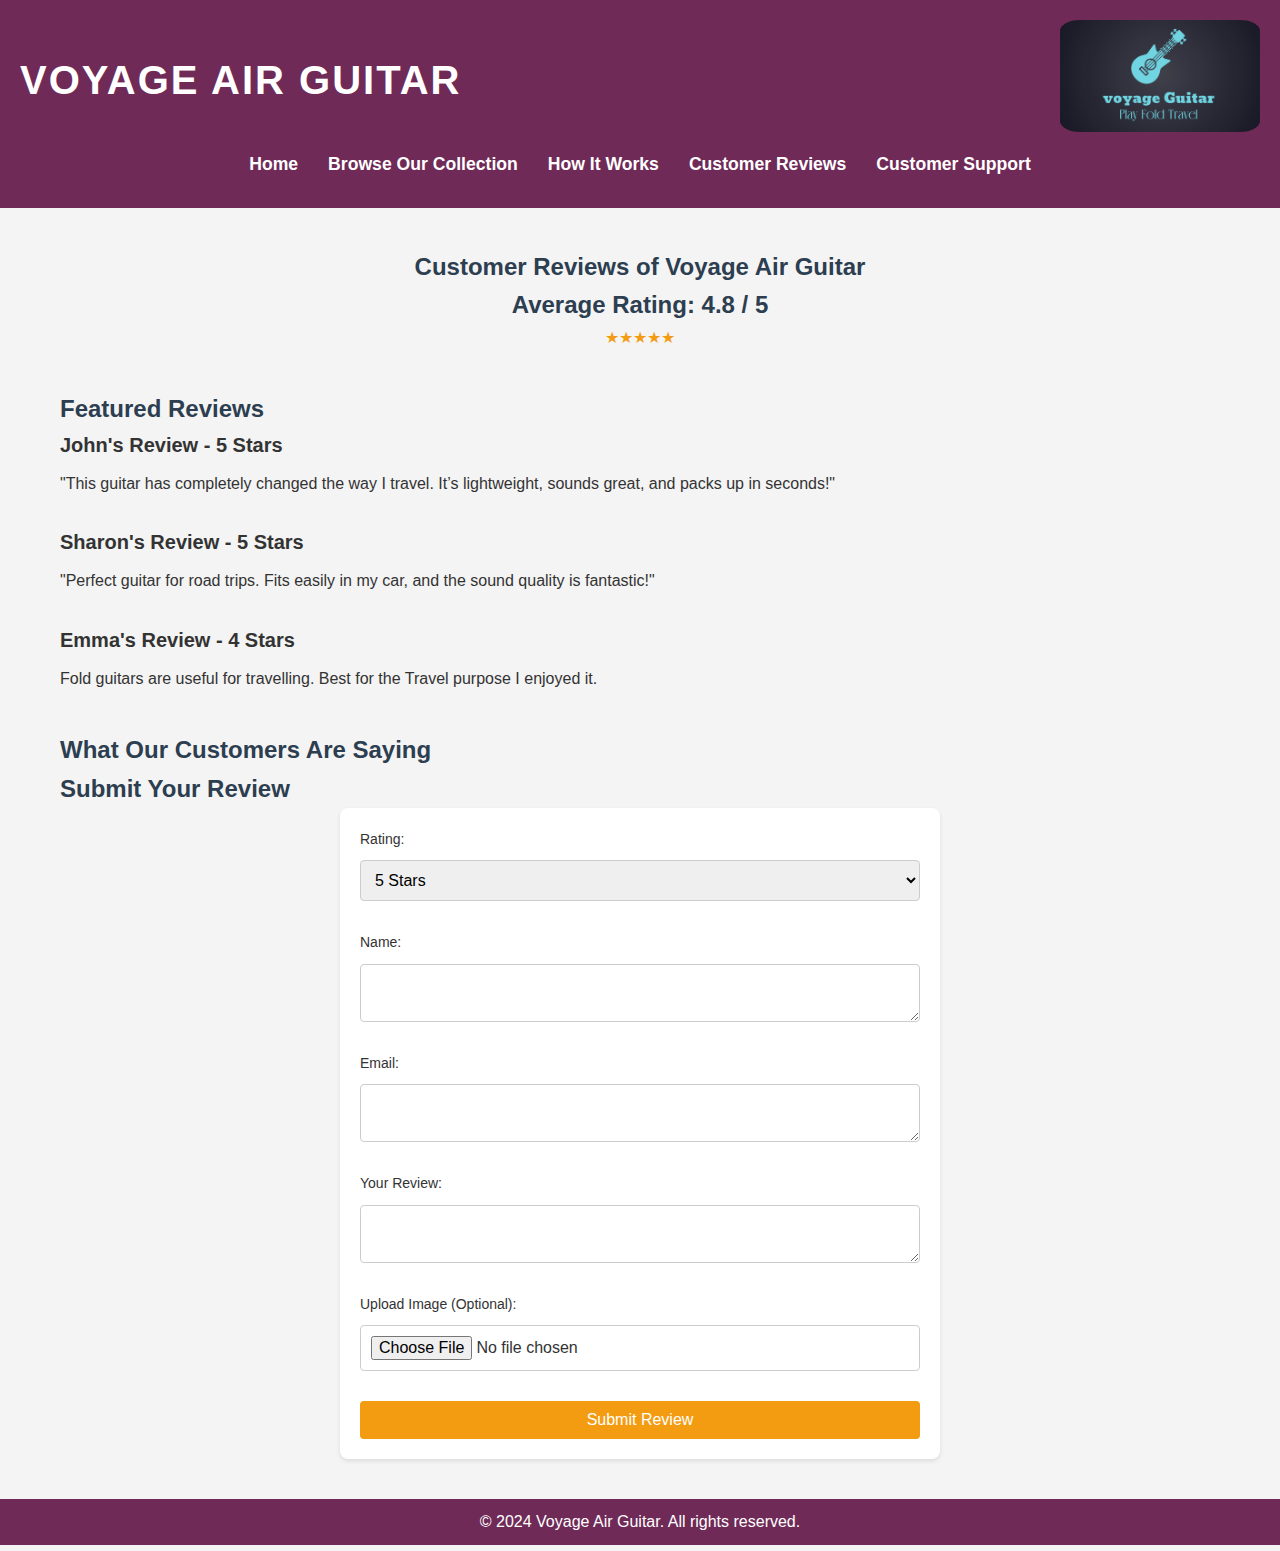
<file: review.html>
<!DOCTYPE html>
<html lang="en">
<head>
    <meta charset="UTF-8">
    <meta name="viewport" content="width=device-width, initial-scale=1.0">
    <meta name="description" content="Read customer reviews for Voyage Air Guitar. Discover why travelers love our portable, high-quality folding guitars. See what our customers are saying about their experience with Voyage Air Guitar.">
    <meta name="robots" content="index, follow">
    <title>Customer Reviews | Voyage Air Guitar - Best Folding Travel Guitar</title>
    <link rel="stylesheet" href="css/styles.css">
    <!-- Font Awesome for Social Media Icons -->
    <link rel="stylesheet" href="https://cdnjs.cloudflare.com/ajax/libs/font-awesome/6.0.0-beta3/css/all.min.css">
    
    <!-- Structured Data Markup for Reviews -->
    <script type="application/ld+json">
    {
        "@context": "https://schema.org",
        "@type": "Review",
        "itemReviewed": {
            "@type": "Product",
            "name": "Voyage Air Guitar"
        },
        "reviewRating": {
            "@type": "Rating",
            "ratingValue": "4.8",
            "bestRating": "5"
        },
        "author": {
            "@type": "Person",
            "name": "John Doe"
        },
        "reviewBody": "This guitar has completely changed the way I travel. It’s lightweight, sounds great, and packs up in seconds!"
    }
    </script>
</head>
<!-- Google tag (gtag.js) -->
<script async src="https://www.googletagmanager.com/gtag/js?id=G-PZDEF6WYPG"></script>
<script>
  window.dataLayer = window.dataLayer || [];
  function gtag(){dataLayer.push(arguments);}
  gtag('js', new Date());

  gtag('config', 'G-PZDEF6WYPG');
</script>
<body>
    <header>
        <div class="header-container">
            <h1 class="site-title">Voyage Air Guitar</h1>
            <div class="logo">
                <img src="logo.png" alt="Voyage Air Guitar logo" class="logo-img">
            </div>
        </div>
        <nav>
            <ul>
                <li><a href="index.html">Home</a></li>
                <li><a href="shop.html">Browse Our Collection</a></li>
                <li><a href="How It Works.html">How It Works</a></li>
                <li><a href="review.html" class="active">Customer Reviews</a></li>
                <li><a href="support.html">Customer Support</a></li>
            </ul>
        </nav>
    </header>

    <main>
        <section class="reviews-summary">
            <h2>Customer Reviews of Voyage Air Guitar</h2>
            <h2>Average Rating: 4.8 / 5</h2>
            <div class="stars">
                <span>★★★★★</span> <!-- Visual star rating -->
            </div>
        </section>

        <section class="featured-reviews">
            <h3>Featured Reviews</h3>
            <div class="review-item">
                <div class="review-content">
                    <h4>John's Review - 5 Stars</h4>
                    <p>"This guitar has completely changed the way I travel. It’s lightweight, sounds great, and packs up in seconds!"</p>
                </div>
            </div>
            <div class="review-item">
                <div class="review-content">
                    <h4>Sharon's Review - 5 Stars</h4>
                    <p>"Perfect guitar for road trips. Fits easily in my car, and the sound quality is fantastic!"</p>
                </div>
            </div>
            <div class="review-item">
                <div class="review-content">
                    <h4>Emma's Review - 4 Stars</h4>
                    <p>Fold guitars are useful for travelling. Best for the Travel purpose I enjoyed it.</p>
                </div>
            </div>
        </section>

        <section class="customer-testimonials">
            <h3>What Our Customers Are Saying</h3>
            <div class="testimonial-carousel">
                <!-- Carousel of testimonials -->
            </div>
        </section>

        <section class="submit-review">
            <h3>Submit Your Review</h3>
            <form action="/submit-review" method="POST" class="review-form">
                <label for="rating">Rating:</label>
                <select id="rating" name="rating">
                    <option value="5">5 Stars</option>
                    <option value="4">4 Stars</option>
                    <option value="3">3 Stars</option>
                    <option value="2">2 Stars</option>
                    <option value="1">1 Star</option>
                </select>
                <label for="review">Name:</label>
                <textarea id="review" name="review" required></textarea>
                <label for="email">Email:</label>
                <textarea id="email" name="email" required></textarea>
                <label for="review">Your Review:</label>
                <textarea id="review" name="review" required></textarea>
                <label for="image">Upload Image (Optional):</label>
                <input type="file" id="image" name="image">
                <button type="submit">Submit Review</button>
            </form>
        </section>
    </main>

    <footer>
        <p>&copy; 2024 Voyage Air Guitar. All rights reserved.</p>
    </footer>

    <style>
        /* Main Content Styles */
        main {
            max-width: 1200px;
            margin: 20px auto;
            padding: 20px;
        }

        h1 {
            font-size: 24px;
            color: white;
        } 
        h2, h3 {
            font-size: 24px;
            color: #2c3e50;
        }

        .reviews-summary {
            text-align: center;
            margin-bottom: 40px;
        }

        .stars span {
            color: #f39c12;
        }

        .featured-reviews {
            margin-bottom: 40px;
        }

        .review-item {
            display: flex;
            margin-bottom: 30px;
            align-items: center;
        }

        .review-img img {
            height: 100px;
            width: 100px;
            border-radius: 50%;
            margin-right: 20px;
        }

        .review-content {
            max-width: 800px;
        }

        .review-content h4 {
            font-size: 20px;
            font-weight: bold;
            margin-bottom: 10px;
        }

        .review-content p {
            font-size: 16px;
        }

        .submit-review form {
            display: flex;
            flex-direction: column;
            gap: 10px;
            max-width: 600px;
            margin: 0 auto;
            background-color: #fff;
            padding: 20px;
            border-radius: 8px;
            box-shadow: 0 2px 4px rgba(0, 0, 0, 0.1);
        }

        .submit-review label {
            font-size: 14px;
        }

        .submit-review select, .submit-review textarea, .submit-review input[type="file"] {
            padding: 10px;
            font-size: 16px;
            margin-bottom: 20px;
            border: 1px solid #ccc;
            border-radius: 4px;
        }

        .submit-review button {
            padding: 10px 20px;
            background-color: #f39c12;
            color: white;
            border: none;
            cursor: pointer;
            border-radius: 4px;
            font-size: 16px;
        }

        .submit-review button:hover {
            background-color: #e67e22;
        }

        .trust-elements img {
            max-width: 100%;
            margin-top: 20px;
        }
    </style>
</body>
</html>
</file>
<file: css/styles.css>
/* Basic Reset */
* {
    margin: 0;
    padding: 0;
    box-sizing: border-box;
}

/* Body and Global Styles */
body {
    font-family: 'Arial', sans-serif;
    line-height: 1.6;
    color: #333;
    background-color: #f4f4f4;
}

/* Header Styles */
header {
    background-color: #893f71; /* Header background color */
    color: white;
    padding: 1rem 0;
    text-align: center;
}

header h1 {
    margin: 0;
    font-size: 2.5rem;
    text-transform: uppercase;
    letter-spacing: 2px;
}

nav ul {
    list-style: none;
    padding: 0;
    text-align: center;
}

nav ul li {
    display: inline;
    margin: 0 15px;
}

nav ul li a {
    color: white;
    text-decoration: none;
    font-weight: bold;
    font-size: 1.1rem;
}

nav ul li a:hover {
    color: #ffcc00; /* Hover effect with yellow */
}

/* Hero Section */
.hero {
    display: flex;
    flex-direction: column;
    justify-content: center;
    align-items: center;
    text-align: center;
    padding: 50px 0;
    background-color: #f4f4f4;
}

/* Hero Title and Description */
.hero h2 {
    font-size: 3rem;
    color: #893f71;
    margin-bottom: 1rem;
}

.hero p {
    font-size: 1.25rem;
    color: #333;
    margin-bottom: 1.5rem;
}

/* Hero Image */
.hero-image {
    width: 80%; /* Adjust width */
    height: 400px; /* Adjust height for better proportion */
    object-fit: cover;
    margin-top: 20px;
}

/* Features Section (for homepage) */
.features {
    text-align: center;
    padding: 3rem 1rem;
    background-color: #fff;
}

.features h3 {
    font-size: 2.5rem;
    color: #893f71;
    margin-bottom: 1.5rem;
}

.features p {
    font-size: 1.2rem;
    color: #555;
    margin-bottom: 2rem;
}

/* Feature Grid Section */
.feature-grid {
    display: grid;
    grid-template-columns: repeat(3, 1fr);
    gap: 20px;
    padding: 2rem 0;
}

.feature-grid .item {
    background-color: #fff;
    padding: 1.5rem;
    border-radius: 10px;
    box-shadow: 0 5px 15px rgba(0, 0, 0, 0.1);
    text-align: center;
}

.feature-grid .item img {
    width: 100%;
    height: 200px;
    object-fit: cover;
    margin-bottom: 1rem;
}

.feature-grid .item h4 {
    font-size: 1.6rem;
    color: #893f71;
    margin-bottom: 1rem;
}

.feature-grid .item p {
    font-size: 1rem;
    color: #555;
}

/* Shop Section */
.shop-items {
    text-align: center;
    padding: 3rem 0;
}

.shop-items h2 {
    font-size: 2.5rem;
    color: #893f71;
    margin-bottom: 2rem;
}

/* Product Grid Layout */
.product-grid {
    display: grid;
    grid-template-columns: repeat(3, 1fr);
    gap: 30px;
    justify-items: center;
    margin-top: 3rem;
}

.product-card {
    background-color: #fff;
    border-radius: 10px;
    overflow: hidden;
    box-shadow: 0 5px 15px rgba(0, 0, 0, 0.1);
    transition: transform 0.3s ease, box-shadow 0.3s ease;
    cursor: pointer;
    height: 400px; /* Set a fixed height for all product cards */
    display: flex;
    flex-direction: column;
}

.product-card:hover {
    transform: scale(1.05);
    box-shadow: 0 10px 30px rgba(0, 0, 0, 0.2);
}

.product-card .product-image {
    width: 100%;
    height: 60%; /* Occupy 60% of the card's height */
    overflow: hidden;
    position: relative;
}

.product-card .product-image img {
    width: 100%;
    height: 100%;
    object-fit: cover;
    transition: transform 0.3s ease;
}

.product-card:hover .product-image img {
    transform: scale(1.1);
}

.product-card .product-info {
    padding: 15px;
    text-align: center;
    flex-grow: 1; /* Ensures the content area grows to fill remaining space */
    display: flex;
    flex-direction: column;
    justify-content: flex-end; /* Pushes content to the bottom */
}

.product-card .product-info h3 {
    font-size: 1.6rem;
    margin-bottom: 10px;
    color: #893f71;
}

.product-card .product-info p {
    font-size: 1.1rem;
    margin-bottom: 15px;
    color: #555;
}

.product-card button {
    padding: 10px 20px;
    background-color: #893f71; /* Purple background for buttons */
    color: white;
    border: none;
    cursor: pointer;
    font-size: 1rem;
    border-radius: 5px;
    transition: background-color 0.3s ease;
    margin-top: auto; /* Pushes the button to the bottom */
}

.product-card button:hover {
    background-color: #7a2d58; /* Darker shade of purple on hover */
}

/* Footer Styles */
footer {
    text-align: center;
    padding: 1rem;
    background-color: #893f71; /* Using #893f71 for footer background */
    color: white;
}

footer p {
    font-size: 1rem;
}

/* Media Queries for Responsiveness */
@media (max-width: 768px) {
    .product-grid {
        grid-template-columns: repeat(2, 1fr);
    }

    .feature-grid {
        grid-template-columns: repeat(2, 1fr);
    }
}

@media (max-width: 480px) {
    .product-grid {
        grid-template-columns: 1fr;
    }

    .feature-grid {
        grid-template-columns: 1fr;
    }

    .product-card .product-image {
        height: 150px;
    }

    .product-card button {
        width: 100%;
    }
}
/* Steps Section */
.steps {
    background-color: #fff;
    padding: 3rem 1rem;
    text-align: center;
}

.steps h2 {
    font-size: 2.5rem;
    color: #893f71;
    margin-bottom: 2rem;
}

.step {
    display: grid;
    grid-template-columns: 1fr 2fr; /* Image and text layout */
    gap: 20px;
    align-items: center;
    margin-bottom: 3rem;
}

.step img {
    width: 100%;
    height: 100%;
    max-height: 250px; /* Consistent image height */
    object-fit: cover;
    border-radius: 10px;
    box-shadow: 0 5px 15px rgba(0, 0, 0, 0.1);
}

.step h3 {
    font-size: 1.8rem;
    color: #893f71;
    margin-bottom: 1rem;
}

.step p {
    font-size: 1.1rem;
    color: #555;
    line-height: 1.6;
}

@media (max-width: 768px) {
    .step {
        grid-template-columns: 1fr; /* Stack image and text */
        text-align: center;
    }

    .step img {
        margin: 0 auto;
    }
}
.video-demo {
    display: flex;
    flex-direction: column;
    align-items: center; /* Centers horizontally */
    justify-content: center; /* Centers vertically (if in a flex container) */
    text-align: center;
    margin: 20px auto; /* Centers the section itself in its container */
    padding: 20px;
}

.video-demo iframe {
    margin: 10px 0; /* Adds spacing around the video */
    max-width: 100%; /* Ensures the video is responsive */
}
/* Benefits Section */
.benefits {
    background-color: #f4f4f9;
    padding: 40px 20px;
    text-align: center;
    border-radius: 8px;
    margin: 20px 0;
}

.benefits h2 {
    font-size: 2em;
    color: #6f2a57; /* Darker shade of #893f71 */
    margin-bottom: 20px;
}

.benefits ul {
    list-style-type: none;
    padding: 0;
}

.benefits li {
    font-size: 1.1em;
    margin-bottom: 10px;
    color: #555;
}

/* Testimonials Section */
.testimonials {
    background-color: #fafafa;
    padding: 40px 20px;
    text-align: center;
    border-radius: 8px;
    margin: 20px 0;
}

.testimonials h2 {
    font-size: 2em;
    color: #6f2a57; /* Darker shade of #893f71 */
    margin-bottom: 20px;
}

.testimonials blockquote {
    font-style: italic;
    font-size: 1.2em;
    color: #666;
    margin-bottom: 20px;
    padding: 20px;
    border-left: 5px solid #9c5490; /* Lighter shade of #893f71 */
    background-color: #f9f9f9;
    border-radius: 5px;
}

.testimonials cite {
    display: block;
    font-size: 1em;
    margin-top: 10px;
    color: #333;
}

/* Call-to-Action Section */
.cta {
    background-color: #893f71; /* Original color */
    padding: 50px 20px;
    text-align: center;
    color: white;
    border-radius: 8px;
    margin: 40px 0;
}

.cta h2 {
    font-size: 2.5em;
    margin-bottom: 20px;
}

.cta .btn {
    background-color: #fff;
    color: #893f71; /* Original color */
    font-size: 1.2em;
    padding: 15px 30px;
    text-decoration: none;
    border-radius: 5px;
    transition: background-color 0.3s ease;
}

.cta .btn:hover {
    background-color: #9c5490; /* Lighter shade of #893f71 */
    color: white;
}

/* Media Query for Responsiveness */
@media (max-width: 768px) {
    .cta h2 {
        font-size: 2em;
    }

    .cta .btn {
        padding: 12px 25px;
    }
}
/* Support Section */
/* Support Section */
.support {
    background-color: #f4f4f9;
    padding: 50px 20px;
    text-align: center;
    border-radius: 8px;
    margin: 20px 0;
}

.support-header h2 {
    font-size: 2.5em;
    color: #6f2a57; /* Darker shade of #893f71 */
    margin-bottom: 15px;
}

.support-header p {
    font-size: 1.1em;
    color: #666;
    margin-bottom: 30px;
}

/* Container for Two Images */
.support-image-container {
    display: flex;  /* Flexbox to display images side by side */
    justify-content: center;
    align-items: center;
    gap: 20px;  /* Space between images */
    margin-bottom: 30px;
}

.support-image {
    width: 45%; /* Set width to ensure both images are the same size */
    height: 300px; /* Set height for uniformity */
    overflow: hidden; /* Hide any overflow */
    display: flex;
    justify-content: center;
    align-items: center;
    background-color: #f9f9f9; /* Light background for image container */
}

.support-image img {
    width: 100%;
    height: 100%;
    object-fit: cover; /* Ensure the images cover the area without distorting */
    border-radius: 8px;
    box-shadow: 0 4px 8px rgba(0, 0, 0, 0.1);
}

/* Contact Section */
.contact h3 {
    font-size: 2em;
    color: #893f71; /* Original color */
    margin-bottom: 20px;
}

.contact p {
    font-size: 1.2em;
    color: #555;
}

/* General FAQ Styling */
.faq {
    margin-top: 40px;
    text-align: center;
}

.faq h3 {
    font-size: 2em;
    color: #893f71; /* Original color */
    margin-bottom: 20px;
}

.faq p {
    font-size: 1.2em;
    color: #666;
    margin-bottom: 30px;
}

/* FAQ Grid Layout */
.faq-grid {
    display: grid;
    grid-template-columns: 1fr 1fr; /* Two columns */
    gap: 20px;
    margin: 0 auto;
    padding: 0 10px;
    max-width: 1200px;
}

.faq-item {
    background-color: #ab94b0; /* Light background for FAQ sections */
    padding: 20px;
    border-radius: 8px;
    box-shadow: 0 2px 8px rgba(0, 0, 0, 0.1);
    transition: transform 0.3s ease;
}

.faq-item h4 {
    font-size: 1.5em;
    color: #6f2a57; /* Darker shade of original color */
    margin-bottom: 10px;
}

.faq-item .answer {
    font-size: 1.1em;
    color: #555;
}

.faq-item a {
    color: #6f2a57;
    text-decoration: underline;
}

.faq-item:hover {
    transform: translateY(-5px);
}

/* Responsive Design */
@media (max-width: 768px) {
    .faq-grid {
        grid-template-columns: 1fr; /* Single column on small screens */
    }
    .faq-item {
        padding: 15px;
    }
    .faq-item h4 {
        font-size: 1.3em;
    }
    .faq-item .answer {
        font-size: 1em;
    }

    /* Support Header Font Adjustments */
    .support-header h2 {
        font-size: 2em;
    }

    .support-header p {
        font-size: 1em;
    }

    /* Image adjustment for smaller screens */
    .support-image-container {
        flex-direction: column; /* Stack images vertically on small screens */
    }

    .support-image {
        max-width: 100%; /* Full width for images on small screens */
        height: 200px; /* Adjust height for smaller screens */
        margin-bottom: 20px; /* Add space between images */
    }
}
/* styles.css */
body {
    font-family: Arial, sans-serif;
    margin: 0;
    padding: 0;
    background-color: #f4f4f4;
}

/* Header and navigation */
header {
    background-color: #6f2a57;
    color: white;
    padding: 20px;
}

.header-container {
    display: flex;
    justify-content: space-between;
    align-items: center;
}

.site-title {
    margin: 0;
    font-size: 2.5rem;
    font-weight: bold;
}

.logo-img {
    width: 200px; /* Increased size of logo */
    height: auto;
    border-radius: 10%;
}

nav {
    background-color: light palevioletred; /* Darker shade of the same color */
    padding: 10px 0;
}

nav ul {
    list-style: none;
    display: flex;
    justify-content: center;
    margin: 0;
    padding: 0;
}

nav ul li {
    margin: 0 15px;
}

nav ul li a {
    color: white;
    text-decoration: none;
    font-size: 1.1rem;
}

nav ul li a:hover {
    text-decoration: underline;
}

/* Hero section */
.hero {
    text-align: center;
    padding: 50px 20px;
    background-color: #f4f4f4;
}

.hero h2 {
    font-size: 2.5rem;
    margin-bottom: 10px;
}

.hero p {
    font-size: 1.2rem;
    margin-bottom: 20px;
}

.hero-image {
    width: 80%;
    height: auto;
}

/* Features and grid section */
.features {
    padding: 40px 20px;
    text-align: center;
}

.features h3 {
    font-size: 2rem;
    margin-bottom: 20px;
}

.feature-grid {
    display: flex;
    justify-content: space-around;
    padding: 20px;
}

.feature-grid .item {
    width: 30%;
    text-align: center;
}

.feature-grid img {
    width: 100%;
    height: auto;
}

.feature-grid h4 {
    margin-top: 10px;
    font-size: 1.5rem;
}

/* Footer */
footer {
    text-align: center;
    padding: 10px;
    background-color: #6f2a57;
    color: white;
}

/* Social Media */
.social-sharing {
    text-align: center;
    margin-top: 20px;
}

.social-sharing a {
    margin: 0 10px;
    color: #333;
    text-decoration: none;
    font-size: 1rem;
}

.social-sharing a:hover {
    text-decoration: underline;
}
/* styles.css */

/* Social Media Section */
.social-media-links {
    text-align: center;
    padding: 40px 20px;
    background-color: #6f2a57;
    color: white;
}

.social-media-links h3 {
    font-size: 1.8rem;
    display: inline;
    margin-right: 15px;
}

.social-icons {
    display: inline;
    gap: 20px;
}

.social-icon {
    font-size: 2.5rem; /* Larger icons */
    color: white;
    text-decoration: none;
}

.social-icon:hover {
    color: #ff7f7f;
}

/* Footer */
footer {
    text-align: center;
    padding: 10px;
    background-color: #6f2a57;
    color: white;
}

/* Adjust the height of hero and step images */
.hero-image, .step-image {
    height: 300px;  /* Adjust the height as needed */
    width: 500px;    /* Keeps the width proportional to the height */
}

/* Optional: You can add more specific rules to target other images on the page */
</file>
